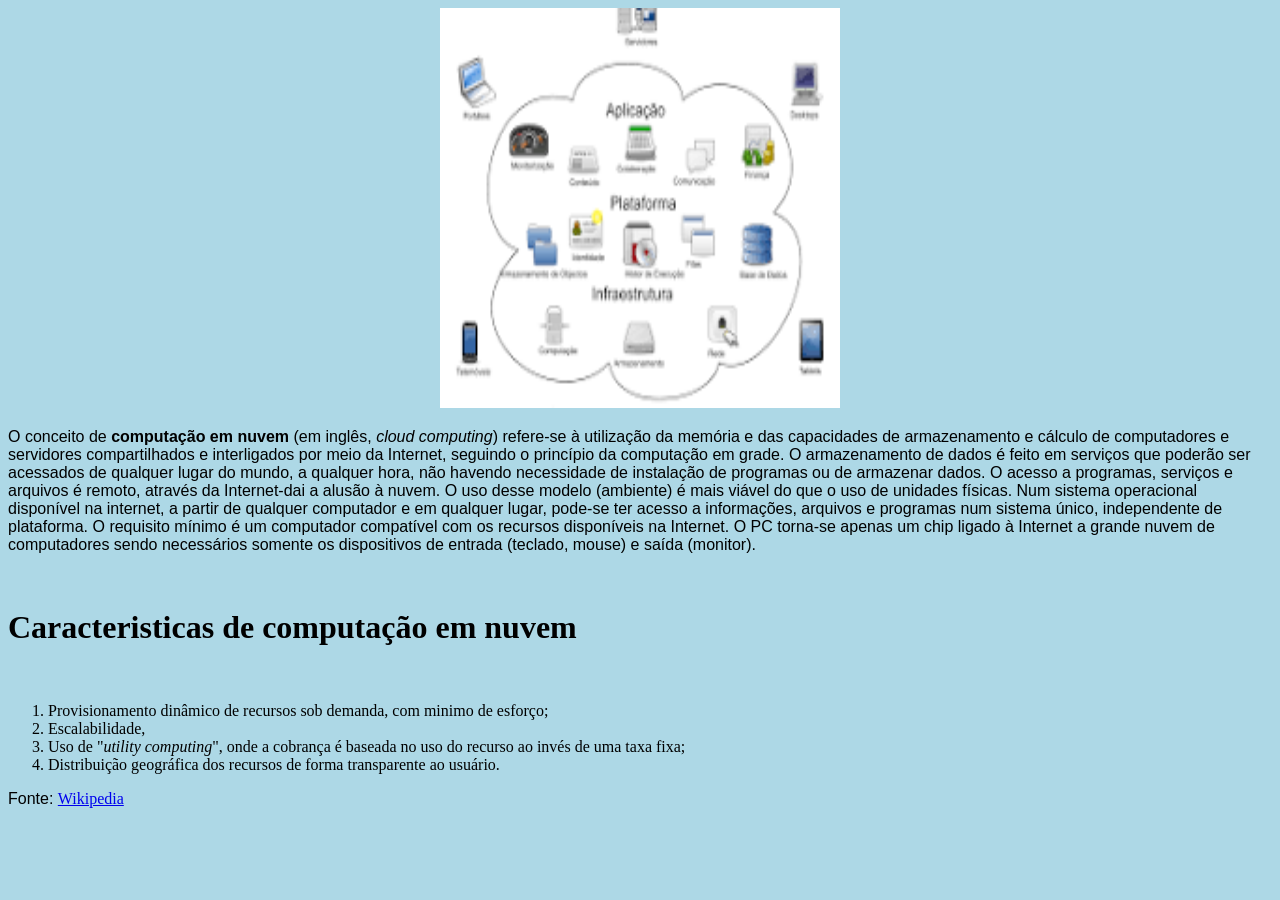
<file: index.html>
<!DOCTYPE html>
    <html>
    <head>
        <style>
            p {
               font-family: Arial, Helvetica, sans-serif; 
            }
            li {
               font-family: garamond; 
            }
            a {
                font-family: Cambria;
            }
            
            
            
        </style>
        <title>
            Prova de Interfaces Web
        </title>
    </head>
    <body bgcolor="lightblue">
        <center>
            <img src="[data-uri]" height="400" width="400">
        </center>

        
        <p>O conceito de <b>computação em nuvem</b> (em inglês, <i>cloud computing</i>) refere-se à utilização da memória e das capacidades de armazenamento e cálculo de computadores e servidores compartilhados e interligados por meio da Internet, seguindo o princípio da computação em grade. O armazenamento de dados é feito em serviços que poderão ser acessados de qualquer lugar do mundo, a qualquer hora, não havendo necessidade de instalação de programas ou de armazenar dados. O acesso a programas, serviços e arquivos é remoto, através da Internet-dai a alusão à nuvem. O uso desse modelo (ambiente) é mais viável do que o uso de unidades físicas. Num sistema operacional disponível na internet, a partir de qualquer computador e em qualquer lugar, pode-se ter acesso a informações, arquivos e programas num sistema único, independente de plataforma. O requisito mínimo é um computador compatível com os recursos disponíveis na Internet. O PC torna-se apenas um chip ligado à Internet a grande nuvem de computadores sendo necessários somente os dispositivos de entrada (teclado, mouse) e saída (monitor).</p>
        <br>
        <h1>Caracteristicas de computação em nuvem</h1>
        <br>
        <p>
            <ol>
                <li>Provisionamento dinâmico de recursos sob demanda, com minimo de esforço;</li>
                <li>Escalabilidade, </li>
                <li>Uso de "<i>utility computing</i>", onde a cobrança é baseada no uso do recurso ao invés de uma taxa fixa;</li>
                <li>Distribuição geográfica dos recursos de forma transparente ao usuário.</li>
            </ol>
        </p>
        <p>Fonte: <a href="https://pt.wikipedia.org/wiki/Computa%C3%A7%C3%A3o_em_nuvem"> Wikipedia</a></p>
    </body>
    


    </html>
</file>
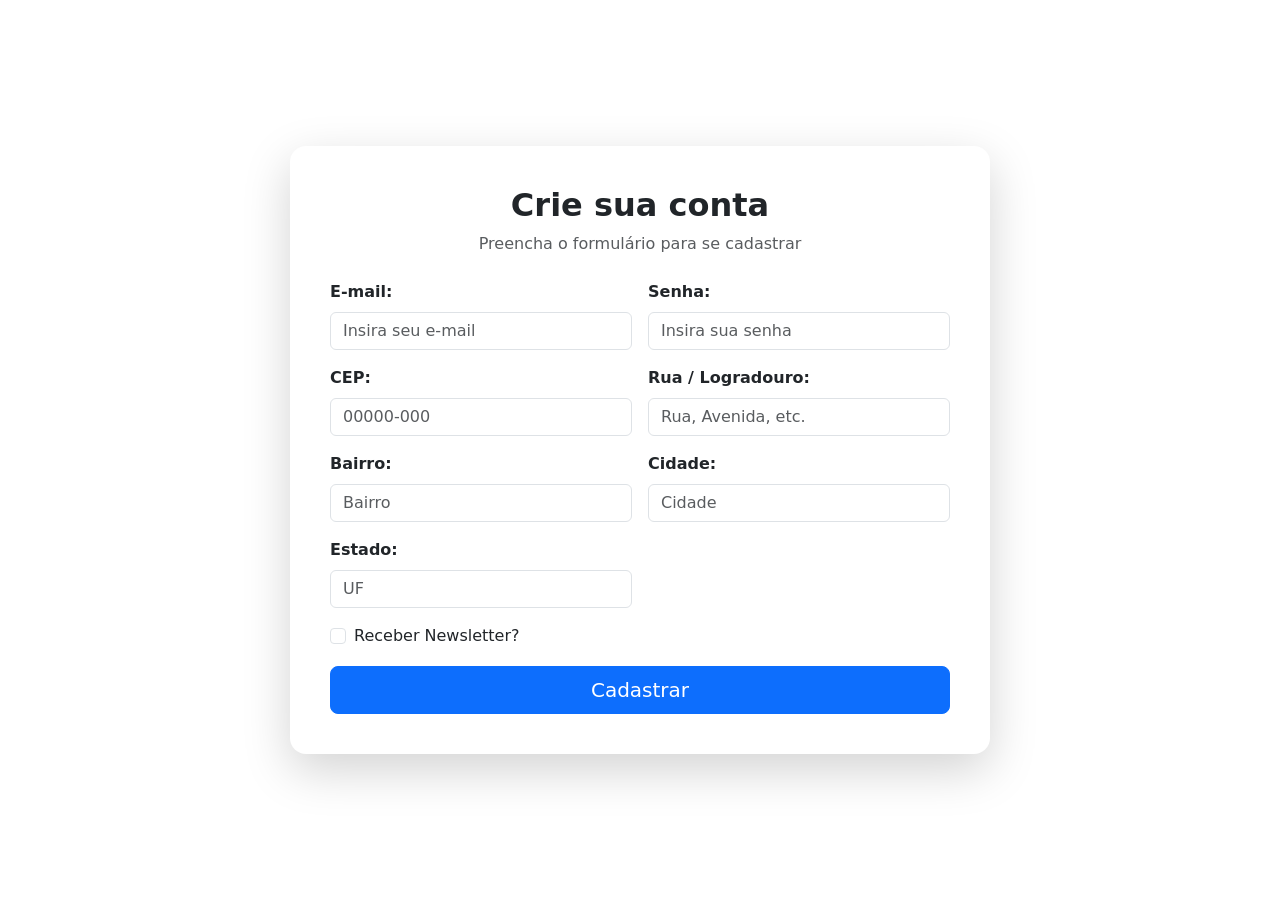
<file: Login e Cadastro/index.html>
<!DOCTYPE html>
<html lang="pt-br">

<head>
    <meta charset="UTF-8">
    <meta http-equiv="X-UA-Compatible" content="IE=edge">
    <meta name="viewport" content="width=device-width, initial-scale=1.0">

    <link href="https://cdn.jsdelivr.net/npm/bootstrap@5.3.8/dist/css/bootstrap.min.css"
        rel="stylesheet"
        integrity="sha384-sRIl4kxILFvY47J16cr9ZwB07vP4J8+LH7qKQnuqkuIAvNWLzeN8tE5YBujZqJLB"
        crossorigin="anonymous">

    <title>Formulário de Cadastro</title>
</head>

<body>

    <audio autoplay loop>
        <source src="Monster.mp3" type="audio/mpeg">
    </audio>

    <div class="container min-vh-100 d-flex justify-content-center align-items-center">

        <div class="card shadow-lg border-0 rounded-4 p-4"
            style="max-width: 700px; width: 100%;">

            <div class="card-body">

                <div class="text-center mb-4">
                    <h2 class="fw-bold">Crie sua conta</h2>
                    <p class="text-muted">Preencha o formulário para se cadastrar</p>
                </div>

                <form class="row g-3">
                    <!-- E-mail -->
                    <div class="col-md-6">
                        <label for="email" class="form-label fw-semibold">
                            E-mail:
                        </label>
                        <input type="email"
                            class="form-control"
                            id="email"
                            placeholder="Insira seu e-mail"
                            required>
                    </div>
                    <!-- Senha -->
                    <div class="col-md-6">
                        <label for="password" class="form-label fw-semibold">
                            Senha:
                        </label>
                        <input type="password"
                            class="form-control"
                            id="password"
                            placeholder="Insira sua senha"
                            required>
                    </div>
                    <!-- CEP -->
                    <div class="col-md-6">
                        <label for="cep" class="form-label fw-semibold">
                            CEP:
                        </label>
                        <input type="text"
                            class="form-control"
                            id="cep"
                            maxlength="9"
                            placeholder="00000-000">
                    </div>
                    <!-- Rua -->
                    <div class="col-md-6">
                        <label for="rua" class="form-label fw-semibold">
                            Rua / Logradouro:
                        </label>
                        <input type="text"
                            class="form-control"
                            id="rua"
                            placeholder="Rua, Avenida, etc.">
                    </div>
                    <!-- Bairro -->
                    <div class="col-md-6">
                        <label for="bairro" class="form-label fw-semibold">
                            Bairro:
                        </label>
                        <input type="text"
                            class="form-control"
                            id="bairro"
                            placeholder="Bairro">
                    </div>
                    <!-- Cidade -->
                    <div class="col-md-6">
                        <label for="cidade" class="form-label fw-semibold">
                            Cidade:
                        </label>
                        <input type="text"
                            class="form-control"
                            id="cidade"
                            placeholder="Cidade">
                    </div>
                    <!-- Estado -->
                    <div class="col-md-6">
                        <label for="uf" class="form-label fw-semibold">
                            Estado:
                        </label>
                        <input type="text"
                            class="form-control"
                            id="uf"
                            placeholder="UF">
                    </div>
                    <!-- Newsletter -->
                    <div class="col-12">
                        <div class="form-check">
                            <input type="checkbox"
                                class="form-check-input"
                                id="newsletter">

                            <label for="newsletter" class="form-check-label">
                                Receber Newsletter?
                            </label>
                        </div>
                    </div>
                    <!-- Botão -->
                    <div class="col-12">
                        <button type="button"
                            class="btn btn-primary btn-lg w-100"
                            onclick="window.location.href='login.html'">
                            Cadastrar
                        </button>
                    </div>
                </form>
            </div>
        </div>
    </div>


    <script>

        document.getElementById("cep").addEventListener("blur", function () {

            let cep = this.value.replace(/\D/g, "");

            if (cep.length !== 8) {
                alert("Digite um CEP válido.");
                return;
            }

            fetch(`https://viacep.com.br/ws/${cep}/json/`)

                .then(response => response.json())

                .then(data => {

                    if (data.erro) {
                        alert("CEP não encontrado.");
                        return;
                    }

                    document.getElementById("rua").value =
                        data.logradouro || "";

                    document.getElementById("bairro").value =
                        data.bairro || "";

                    document.getElementById("cidade").value =
                        data.localidade || "";

                    document.getElementById("uf").value =
                        data.uf || "";

                })

                .catch(error => {

                    console.error("Erro ao consultar o CEP:", error);

                    alert("Não foi possível consultar o CEP.");

                });

        });

    </script>

</body>

</html>
</file>
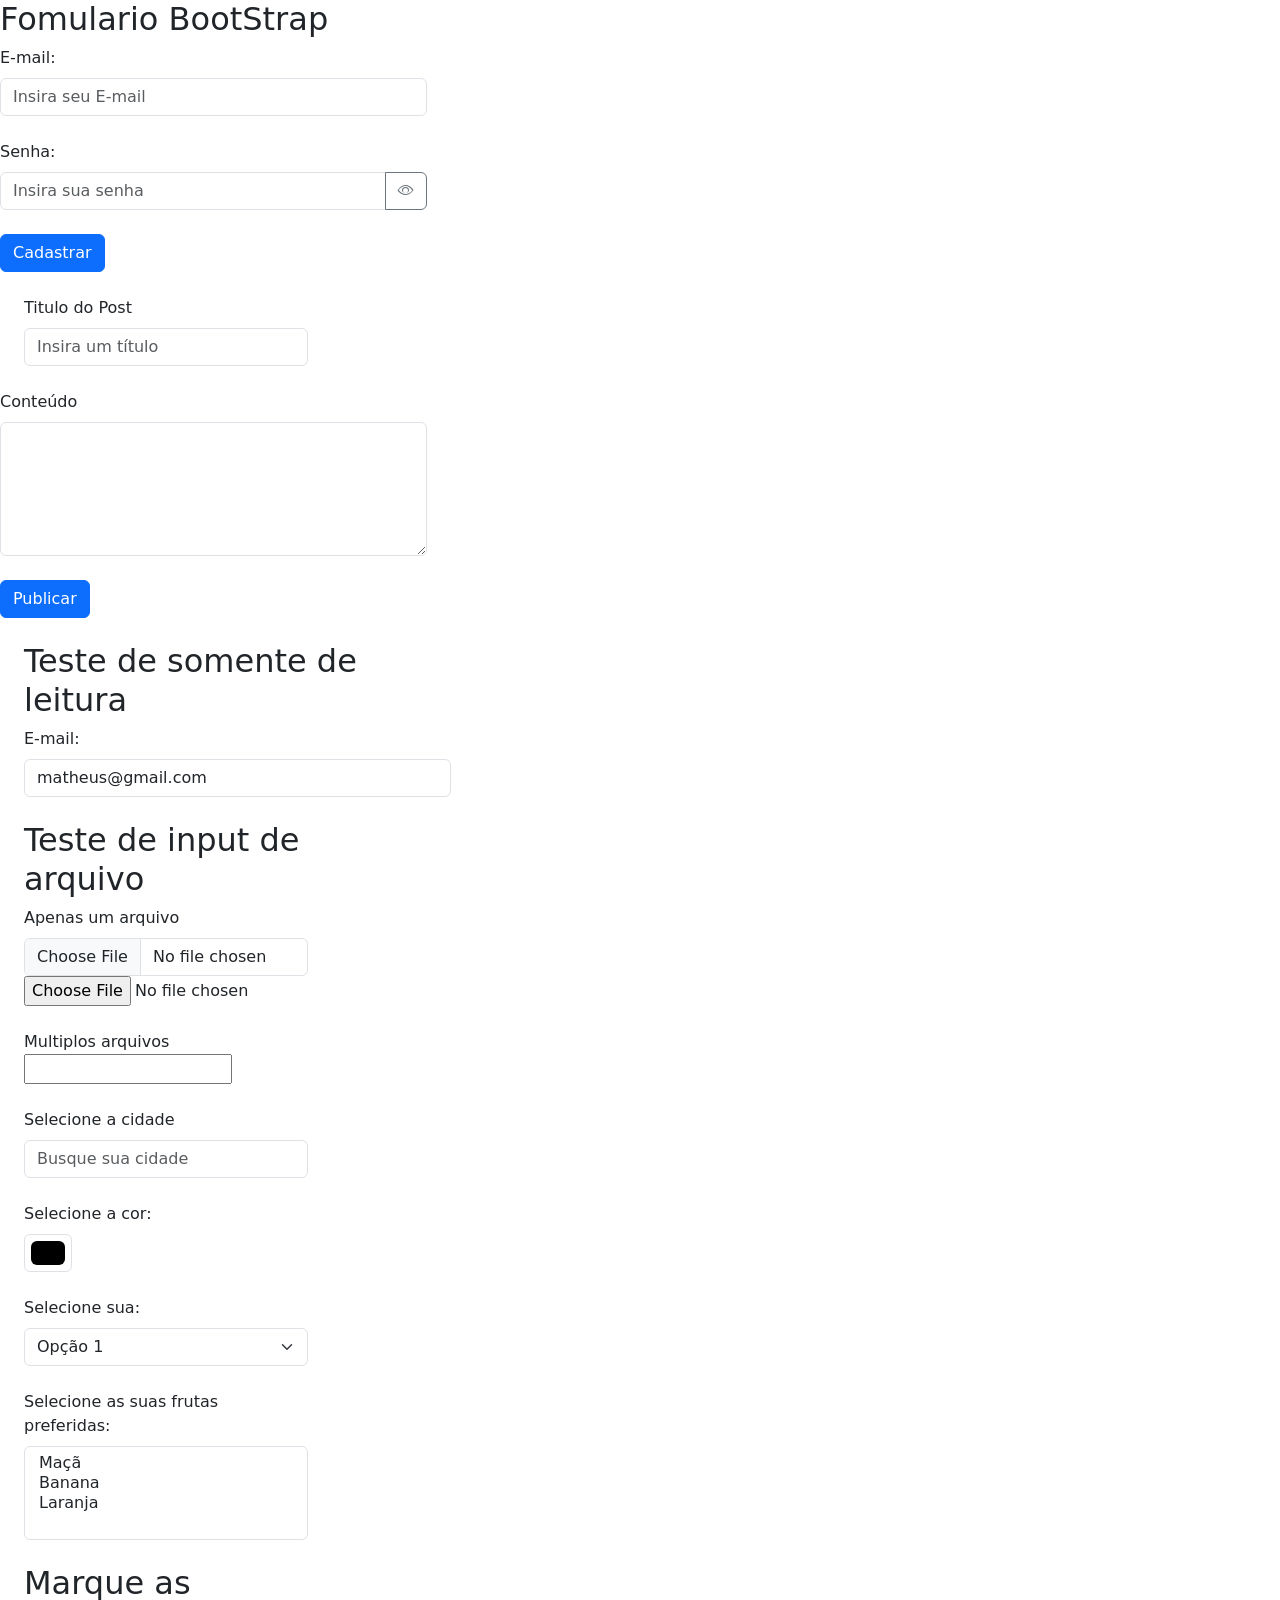
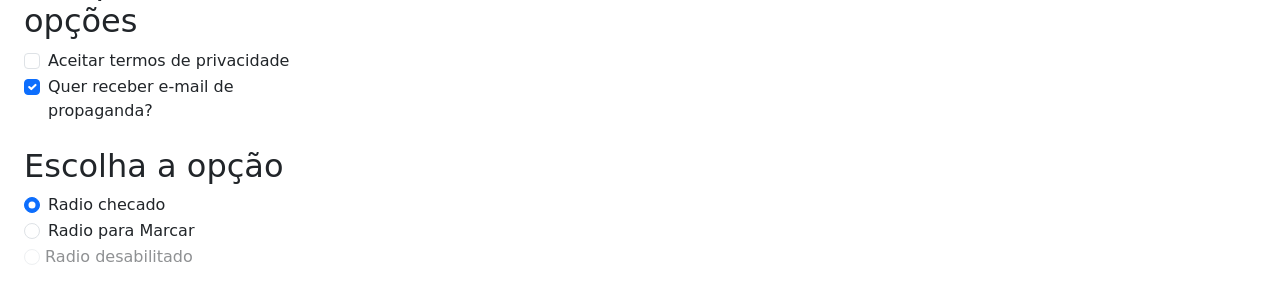
<file: Projeto Formulario/index.html>
<!DOCTYPE html>
<html lang="en">
<head>
    <meta charset="UTF-8">
    <meta http-equiv="X-UA-Compatible" content="IE=edge">
    <meta name="viewport" content="width=device-width, initial-scale=1.0">
    <title>ΩΩΩΩΩΩΩΩΩΩΩΩΩΩΩ</title>
    
    <link href="https://cdn.jsdelivr.net/npm/bootstrap@5.3.8/dist/css/bootstrap.min.css" rel="stylesheet" integrity="sha384-sRIl4kxILFvY47J16cr9ZwB07vP4J8+LH7qKQnuqkuIAvNWLzeN8tE5YBujZqJLB" crossorigin="anonymous">
    <link rel="stylesheet" href="https://cdn.jsdelivr.net/npm/bootstrap-icons@1.11.3/font/bootstrap-icons.min.css">
    
</head>

<body>
    <audio autoplay loop>
        <source src="pou.mp3" type="audio/mpeg">
        
    </audio>
    <!-- Criando formulario-->

    <div class="col-4 m4">

        <h2> Fomulario BootStrap</h2>
        <form >
            <div class="mb-4">
                <label for="email" class="form-label">E-mail:</label>
                <input type="email"class="form-control" id="email" aria-describedby="emailajuda" placeholder="Insira seu E-mail">
            </div>
            <div class="mb-4">
                <label for="password" class="form-label">Senha:</label>
            
                <div class="input-group">
                    <input
                        type="password"
                        class="form-control"
                        id="password"
                        placeholder="Insira sua senha">
            
                    <button class="btn btn-outline-secondary"
                            type="button"
                            id="togglePassword">
                        <i class="bi bi-eye"></i>
                    </button>
                </div>
            </div>
            <button type="submit" class="btn btn-primary">Cadastrar</button>
        
        <div class="col-8 m-4">
        
            <label for="title" 
            class="form-label"> Titulo do Post</label>
            <input
            class="form-control" 
            id="title" 
            name="title" 
            placeholder="Insira um título">
            
            
        
        </div>
        <div class="mb-4">

            <label for="content" class="form-label">Conteúdo</label>
            <textarea name="content" id="contentent" rows="5" class="form-control"></textarea>
        </div>
        <button type="submit" class="btn btn-primary">Publicar</button>

        <div class=" col-12 m-4">
            <h2> Teste de somente de leitura</h2>
            <div class="mb-4">
                <label for="email" class="form-label">E-mail:</label>
                <input type="email" name="email" id="email" class="form-control" placeholder="Insira se email" value="matheus@gmail.com" readonly>
            </div>
        </div> 
    </form>
    <div class="col-8 m-4">
        <h2>Teste de input de arquivo</h2>
        <form>
            <div class="mb-4">
                <label for="foto"
                class="form-label">Apenas um arquivo</label>
                <input type="file" class="form-control" id="foto">
                <!-- No padrao HTML-->
                <input type="file"
                id="foto">
            </div>
            <div class="mb-4">
                <label for="foto" class="for-label">Multiplos arquivos</label>
                <input type="form-control" id="fotos" multiple>
            </div>
            <div class="mb-4">
                <label for="cidades" class="form-label">
                    Selecione a cidade
                </label>
                <input class="form-control" list="datalistOptions"id="Cidades"
                placeholder="Busque sua cidade">
                <datalist id="datalistOptions">
                    <option value="Fernandópolis"></option>
                    <option value="Meridiano"></option>
                    <option value="Pedranopolis"></option>

                </datalist>

            </div>
            <!-- Iput de cor-->
            <div class="mb-4">
                <label for="cor" class="form-label">Selecione a cor:</label>
                <input type="color" class="form-control form-control-color" id="cor" value="#000" title="Escolha uma cor">
            </div>
            <!-- Selects-->
            <div class="mb-4">
                <label for="opcoes" class="form-label">Selecione sua:</label>
                <select class="form-select" name="opcoes" id="opcoes" >
                    <option disabled>Selecione uma opção</option>
                    <option value="1">Opção 1</option>
                    <option value="2">Opção 2</option>
                    <option value="3">Opção 3</option>
                    <option value="4">Opção 4</option>

                </select>
            </div>
            <div class="mb-4">
                <label for="opcoes" class="form-label"> Selecione as suas frutas
                preferidas: </label>
                    <select class="form-select" multiple>
                        <option value="1">Maçã</option>
                        <option value="2">Banana</option>
                        <option value="3">Laranja</option>
                    </select>
                </div>
                <!-- Checkbox e Radio Button -->
                <div class="mb-4">
                    <h2>Marque as opções</h2>
                    <div class="form-check">
                        <input type="checkbox" class="form-check-input" id="privacidade">
                        <label for="privacidade" class="form-check-label">Aceitar termos de
                        privacidade</label>
                    </div>
                    <div class="form-check">
                        <input type="checkbox" class="form-check-input" id="email" checked>
                        <label for="email" class="form-check-label">Quer receber e-mail de
                        propaganda?</label>
                    </div>
                </div>
                <div class="mb-4">
                    <h2>Escolha a opção</h2>
                    <div class="form-check">
                    <input type="radio" class="form-check-input" name="meu_radio" id="a"
                    value="a" checked>
                    <label for="a" class="form-check-label"> Radio checado</label>
                    </div>
                    <div class="form-check">
                    <input type="radio" class="form-check-input" name="meu_radio" id="b"
                    value="b">
                    <label for="b" class="form-check-label"> Radio para Marcar</label>
                    </div>
                    
                    <input type="radio" class="form-check-input" name="meu_radio" id="c"
                    value="c" disabled>
                    <label for="c" class="form-check-label" > Radio desabilitado</label>
                </div>
            </div>
        </form>
    </div>

















    <script>
        const togglePassword = document.getElementById('togglePassword');
        const password = document.getElementById('password');
        
        togglePassword.addEventListener('click', function () {
        
            const type = password.getAttribute('type') === 'password'
                ? 'text'
                : 'password';
        
            password.setAttribute('type', type);
        
            const icon = this.querySelector('i');
            icon.classList.toggle('bi-eye');
            icon.classList.toggle('bi-eye-slash');
        });
        </script>
</body>
</html>
</file>
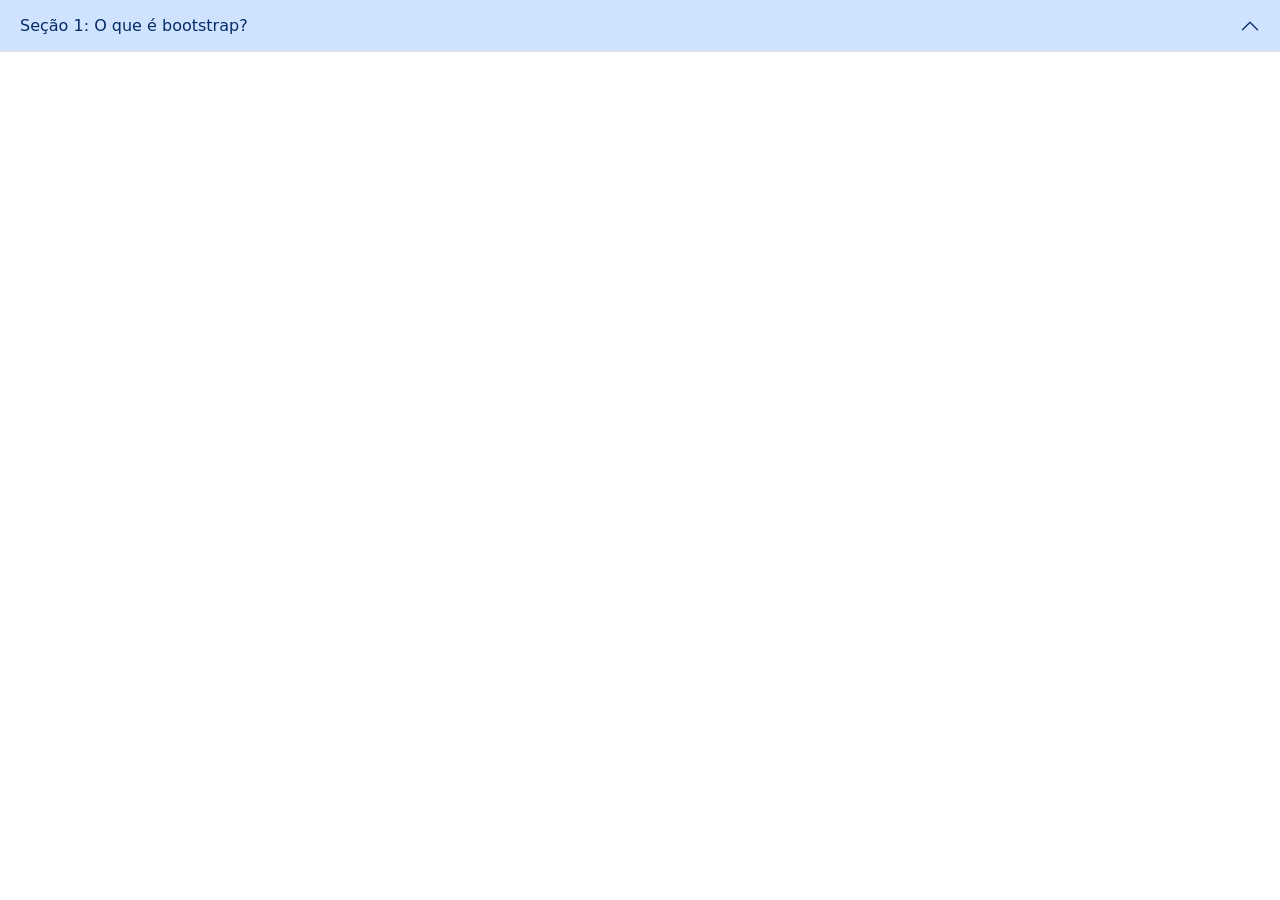
<file: index1.html>
<!DOCTYPE html>
<html lang="pt-br">
<head>
    <meta charset="UTF-8">
    <meta http-equiv="X-UA-Compatible" content="IE=edge">
    <meta name="viewport" content="width=device-width, initial-scale=1.0">
    <link href="https://cdn.jsdelivr.net/npm/bootstrap@5.3.8/dist/css/bootstrap.min.css"
        rel="stylesheet"
        integrity="sha384-sRIl4kxILFvY47J16cr9ZwB07vP4J8+LH7qKQnuqkuIAvNWLzeN8tE5YBujZqJLB"
        crossorigin="anonymous">
        <script src="https://cdn.jsdelivr.net/npm/bootstrap@5.3.8/dist/js/bootstrap.bundle.min.js" integrity="sha384-FKyoEForCGlyvwx9Hj09JcYn3nv7wiPVlz7YYwJrWVcXK/BmnVDxM+D2scQbITxI" crossorigin="anonymous"></script>
    <title>Document</title>
</head>
<body>
        <div class="accordion" id="accordionExemplo">
            <div class="accordion-iten">
                <h2 class="accordion-header"id="HeadingUm">
                    <button class="accordion-button" type="button" data-bs-toggle="collapse"  data-bs-target="#collapseUm" aria-expanded="true" aria-controls="collapseUm">
                        Seção 1: O que é bootstrap?
                    </button>
                </h2>
            </div>
        </div>
    
</body>
</html>
</file>
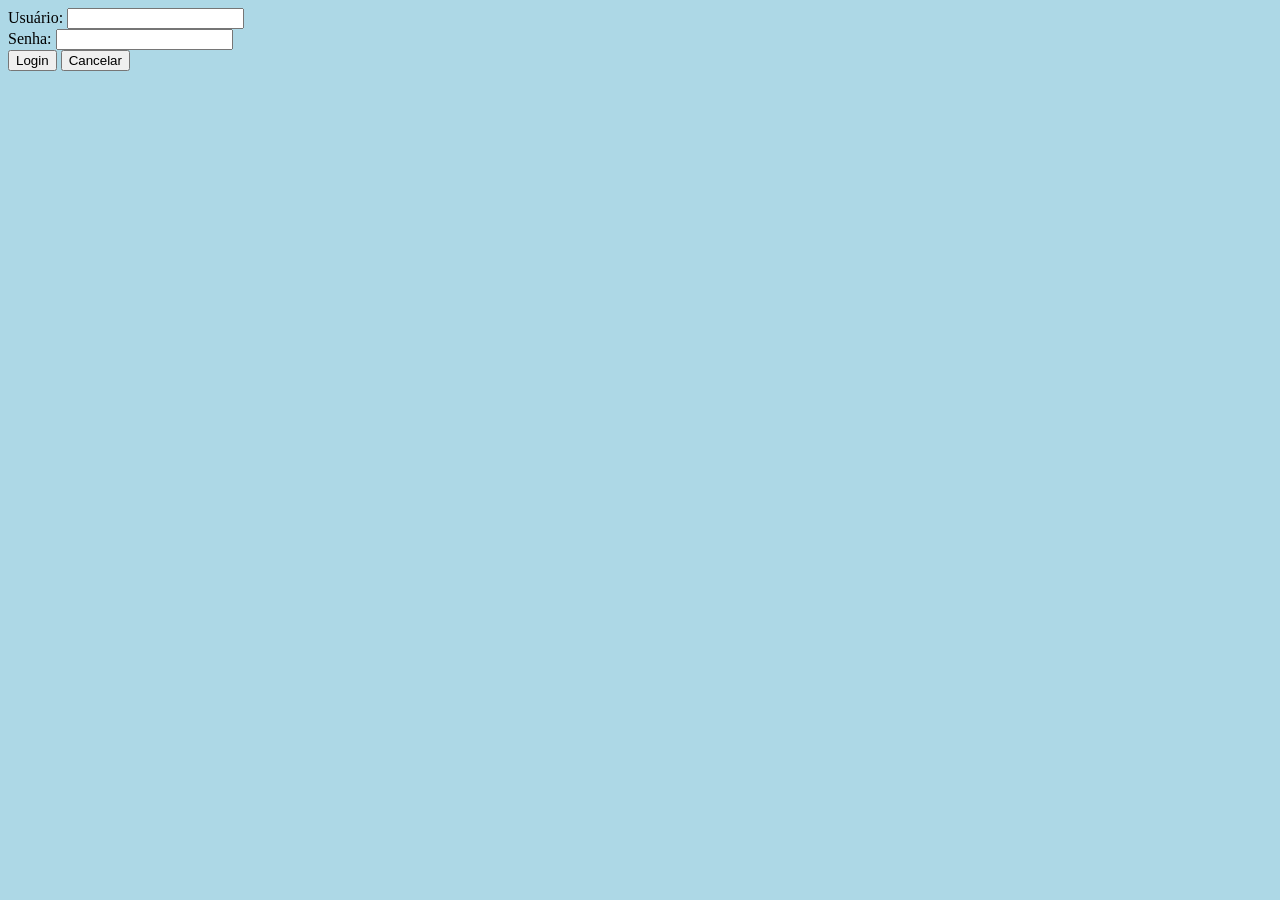
<file: senha.html>
<!DOCTYPE html>
<html>
    <head>

    </head>
    <body bgcolor="lightblue">
        <form action="#" method="post" name="Login">
            <label>Usuário:</label>
            <input type="text" name="Usuario">
            <br>
            <label>Senha:</label>
            <input type="password" name="Senha">
            <br>
            <input type="submit" value="Login">
            <input type="Reset" value="Cancelar">
    </body>
</html>
</file>
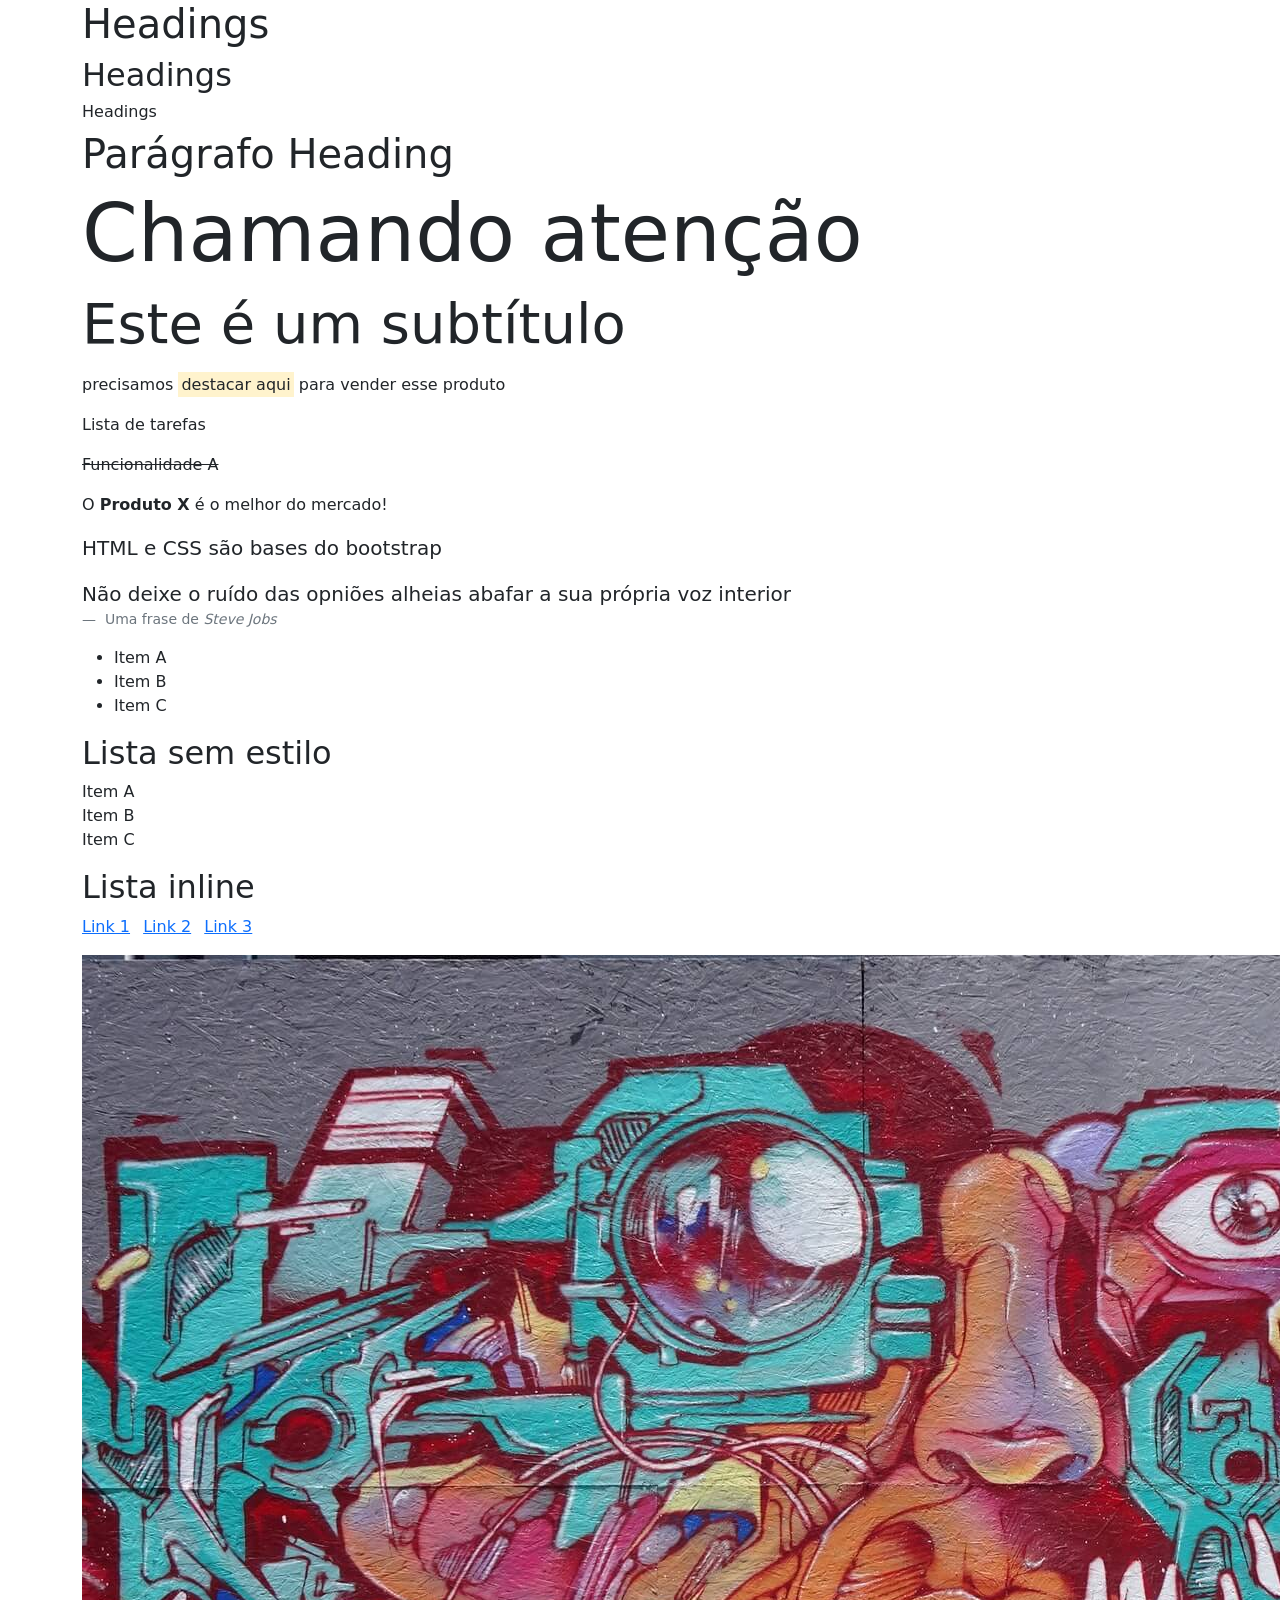
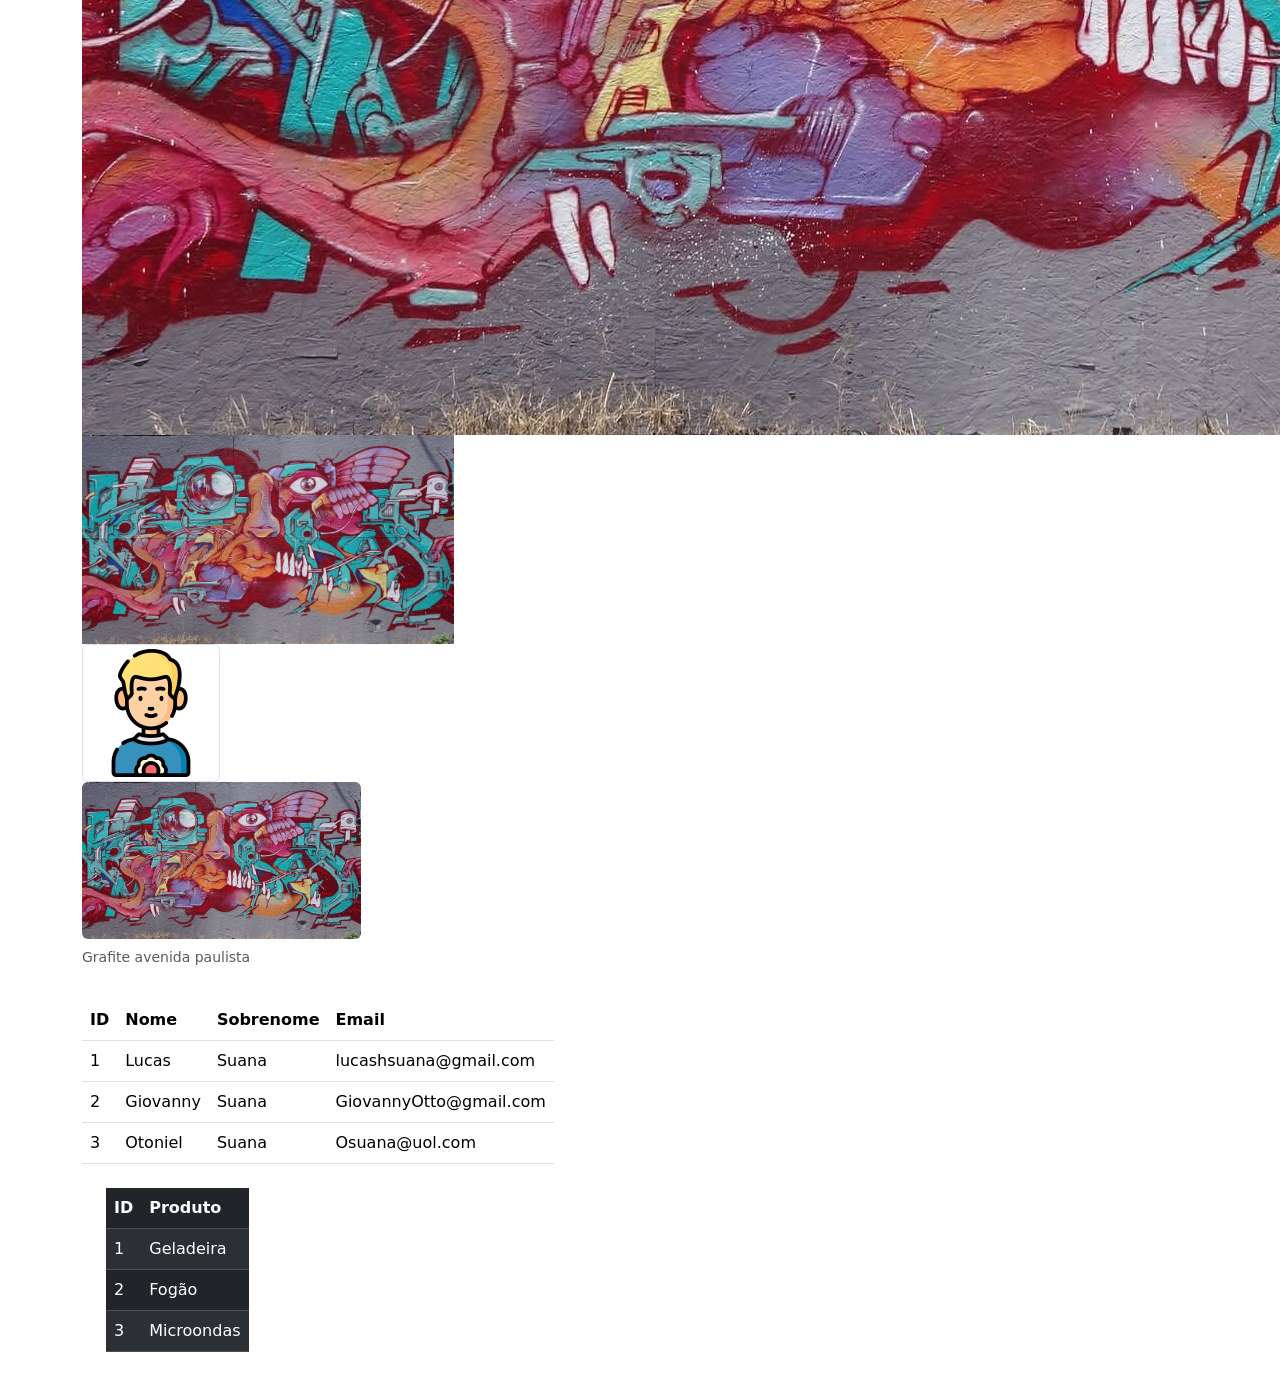
<file: aula de revisão/conteudo.html>
<!DOCTYPE html>
<html lang="pt-br">
<head>
    <meta charset="UTF-8">
    <meta name="viewport" content="width=device-width, initial-scale=1.0">
    <title>Conteúdo</title>
     <!-- Importação do Bootstrap -->
    <link href="https://cdn.jsdelivr.net/npm/bootstrap@5.3.3/dist/css/bootstrap.min.css"
          rel="stylesheet">
</head>
<body>
    <div class="container">
        <!-- Headings -->
         <h1>Headings</h1>
         <h2>Headings</h2>
         <h6>Headings</h6>

         <p class="h1">Parágrafo Heading</p>

         <!-- display -->
          <h1 class="display-1">Chamando atenção</h1>
          <p class="display-4">Este é um subtítulo</p>
          <!-- Elementos inline -->
           <p>precisamos <mark>destacar aqui</mark> para vender esse produto</p>
           <p>Lista de tarefas</p>
           <p><del>Funcionalidade A</del></p>
           <p>O <strong>Produto X</strong> é o melhor do mercado!</p>

           <!-- Citação -->
            <blockquote class="blockquote">
                <p>HTML e CSS são bases do bootstrap</p>
            </blockquote>
            <figure>
                <blockquote class="blockquote">
                    Não deixe o ruído das opniões alheias abafar a sua própria voz interior
                </blockquote>
                <figcaption class="blockquote-footer"> Uma frase de <cite title="Steve Jobs">Steve Jobs</cite></figcaption>
            </figure>
            <!-- Lista -->
             <ul> <!-- lista padrão HTML -->
                <li>Item A</li>
                <li>Item B</li>
                <li>Item C</li>
             </ul>
             <h2>Lista sem estilo</h2>
             <ul class="list-unstyled">
                <li>Item A</li>
                <li>Item B</li>
                <li>Item C</li>
             </ul>
             <h2>Lista inline</h2>
             <ul class="list-inline">
                <li class="list-inline-item"><a href="#">Link 1</a></li>
                <li class="list-inline-item"><a href="#">Link 2</a></li>
                <li class="list-inline-item"><a href="#">Link 3</a></li>
             </ul>
             <!-- Imagem -->
              <div class="col-md-4 m4">
                <img src="img/g_1 1.jpg" alt="">
              </div>
              <div class="col-md-4 m4">
                <img class="img-fluid" src="img/g_1 1.jpg" alt="">
    </div>
    <div class="col-md-4 m4">
        <img class="img-thumbnail" src="img/avatar.png" alt="">
    </div>
    <!--figure-->
    <div class="col-md-3 m4">
        <figure class="figure">
            <img class="figure-img img-fluid rounded" src="img/g_1 1.jpg" >
            <figure class="figure-caption">Grafite avenida paulista</figure>
        </figure>
        <!-- Tabela -->
         <div class="col-6">
            <table class="table m4">
                <thead>
                    <th scope="col">ID</th>
                    <th scope="col">Nome</th>
                    <th scope="col">Sobrenome</th>
                                       <th scope="col">Email</th>
                </thead>
                <tbody>
                    <tr scope="row">
                        <td>1</td>
                        <td>Lucas</td>
                        <td>Suana</td>
                        <td>lucashsuana@gmail.com</td>    
                    </tr>
                    <tr scope="row">
                        <td>2</td>
                        <td>Giovanny</td>
                        <td>Suana</td>
                        <td>GiovannyOtto@gmail.com</td>
                    </tr>
                    <tr scope="row">
                        <td>3</td>
                        <td>Otoniel</td>
                        <td>Suana</td>
                        <td>Osuana@uol.com</td>
                </tbody>
            </table>
         </div>
         <div class="col-6 m-4">
            <table class="table table-dark table-striped">
                <thead>
                    <tr>
                        <th scope="col">ID</th>
                        <th scope="col">Produto</th>
                    </tr>
                </thead>
                <tbody>
                    <tr scope="row">
                        <td>1</td>
                        <td>Geladeira</td>
                    </tr>
                    <tr scope="row">
                        <td>2</td>
                        <td>Fogão</td>
                    </tr>
                    <tr scope="row">
                        <td>3</td>
                        <td>Microondas</td>
                    </tr>
                </tbody>
            </table>
         </div>
</body>
</html>
</file>
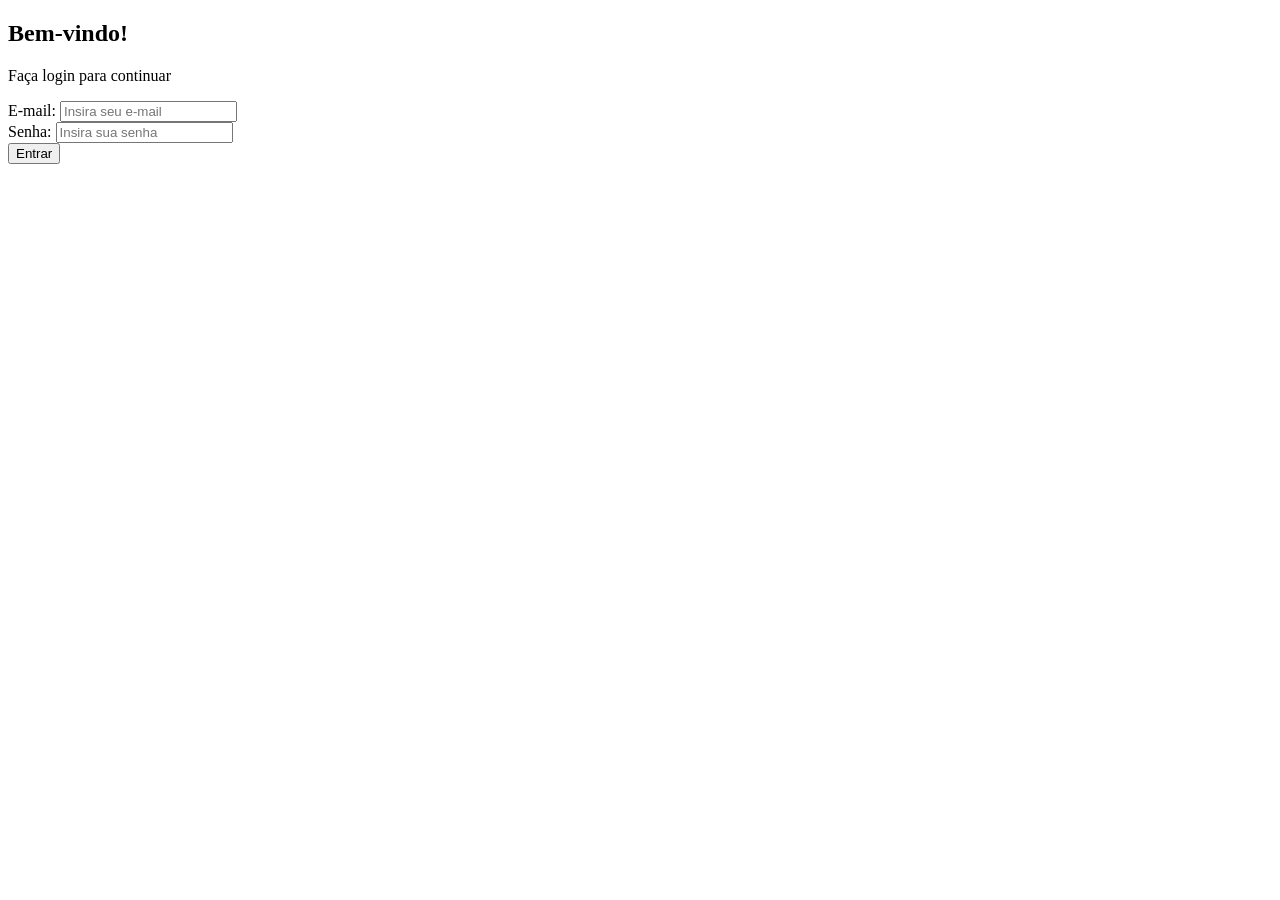
<file: Login e Cadastro/login.html>
<!DOCTYPE html>
<html lang="pt-br">

<head>
    <meta charset="UTF-8">
    <meta http-equiv="X-UA-Compatible" content="IE=edge">
    <meta name="viewport" content="width=device-width, initial-scale=1.0">

    <link href="https://cdn.jsdelivr.net/npm/bootstrap@5.3.8/dist/css/bootstrap.min.css"rel="stylesheet"integrity="sha384-sRIl4kxILFvY47J16cr9ZwB07vP4J8+LH7qKQnuqkuIAvNWLzeN8tE5YBujZqJLB"crossorigin="anonymous">
    <title>Login</title>
</head>
<body>
    <audio autoplay loop>
        <source src="Monster.mp3" type="audio/mpeg">
    </audio>
    <div class="container min-vh-100 d-flex justify-content-center align-items-center">
            <div class="card-body">
                <div class="text-center mb-4">
                    <h2 class="fw-bold">Bem-vindo!</h2>
                    <p class="text-muted">Faça login para continuar</p>
                </div>
                <form class="row g-4">
                    <div class="col-12">
                        <label for="email" class="form-label fw-semibold">
                            E-mail:
                        </label>
                        <input type="email"class="form-control form-control-lg" id="email" placeholder="Insira seu e-mail" required>
                    </div>
                    <div class="col-12">
                        <label for="password" class="form-label fw-semibold">
                            Senha:
                        </label>
                        <input type="password" class="form-control form-control-lg" id="password" placeholder="Insira sua senha" required>
                    </div>
                    <div class="col-12">
                        <button type="submit"
                            class="btn btn-primary btn-lg w-100">
                            Entrar
                        </button>
                    </div>
                </form>
            </div>
        </div>
    
</body>
</html>
</file>
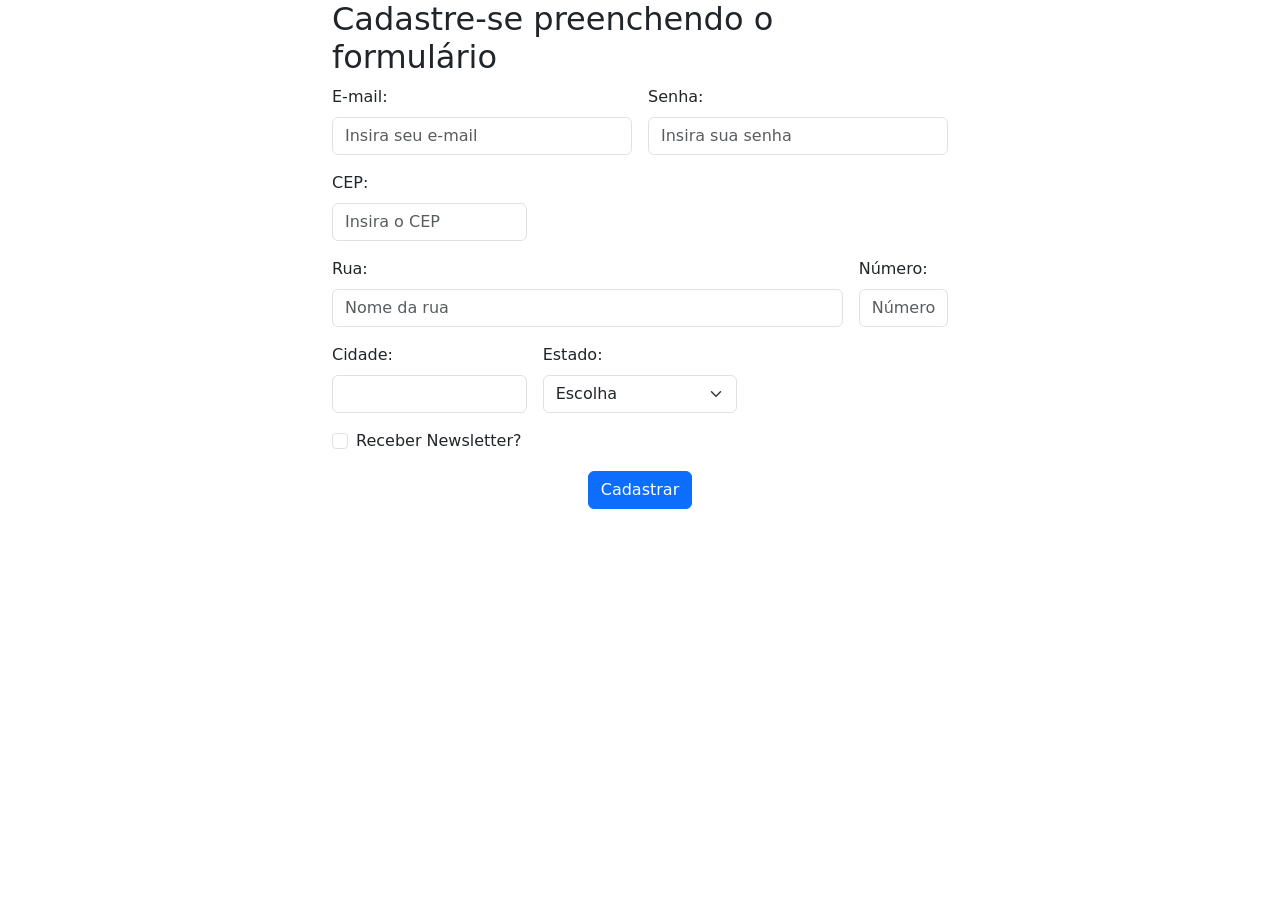
<file: Projeto Formulario/formulario.html>
<!DOCTYPE html>
<html lang="en">
<head>
    <meta charset="UTF-8">
    <meta http-equiv="X-UA-Compatible" content="IE=edge">
    <meta name="viewport" content="width=device-width, initial-scale=1.0">
    <title>Formulario</title>
    <link href="https://cdn.jsdelivr.net/npm/bootstrap@5.3.8/dist/css/bootstrap.min.css" rel="stylesheet" integrity="sha384-sRIl4kxILFvY47J16cr9ZwB07vP4J8+LH7qKQnuqkuIAvNWLzeN8tE5YBujZqJLB" crossorigin="anonymous">
</head>
<body>
    <!-- Layouts com torm -->
        <div class="container col-6 mb-4">
            <h2>Cadastre-se preenchendo o formulário</h2>
            <form class="row g-3">
                <div class="col-md-6">
                    <label for="email" class="form-label">E-mail:</label>
                    <input type="email" class="form-control" id="email" placeholder="Insira seu e-mail">
                </div>
                <div class="col-md-6">
                    <label for="password" class="form-label">Senha:</label>
                    <input type="password" class="form-control" id="password"
                    placeholder="Insira sua senha">
                 </div>
                 <div class="col-md-4">
                    <label for="cep" class="form-label">CEP: </label>
                    <input type="text" class="form-control" id="cep" placeholder="Insira o CEP">
                </div>
                <div class="col-md-10">
                    <label for="rua" class="form-label">Rua:</label>
                    <input type="text" class="form-control" id="rua" placeholder="Nome da rua">
                </div>
                <div class="col-md-2">
                    <label for="numero" class="form-label">Número: </label>
                    <input type="text" class="form-control" id="numero" placeholder="Número">
                </div>
                <div class="col-md-4">
                    <label for="cidade" class="form-label">Cidade:</label>
                    <input type="text" class="form-control" id="cidade">
                </div>
                <div class="col-md-4">
                    <label for="Estado" class="form-label">Estado:</label>
                    <select name="estado" id="estado" class="form-select">
                        <option selected>Escolha</option>
                        <option value="1">São Paulo</option>
                        <option value="2">Rio de Janeiro</option>
                        <option value="3">Minas Gerais</option>
                    </select>
                </div>
                <div class="col-12">
                    <div class="form-check">
                        <input type="checkbox" class="form-check-input" id="newsletter">
                        <label for="newsletter" class="form-check-label">Receber Newsletter?</label>
                    </div>
                </div>
                <div class="col-12 text-center">
                    <button type="submit" class="btn btn-primary">Cadastrar</button>
                </div>
            </form>
        </div>
    </body>
</html>
</file>
